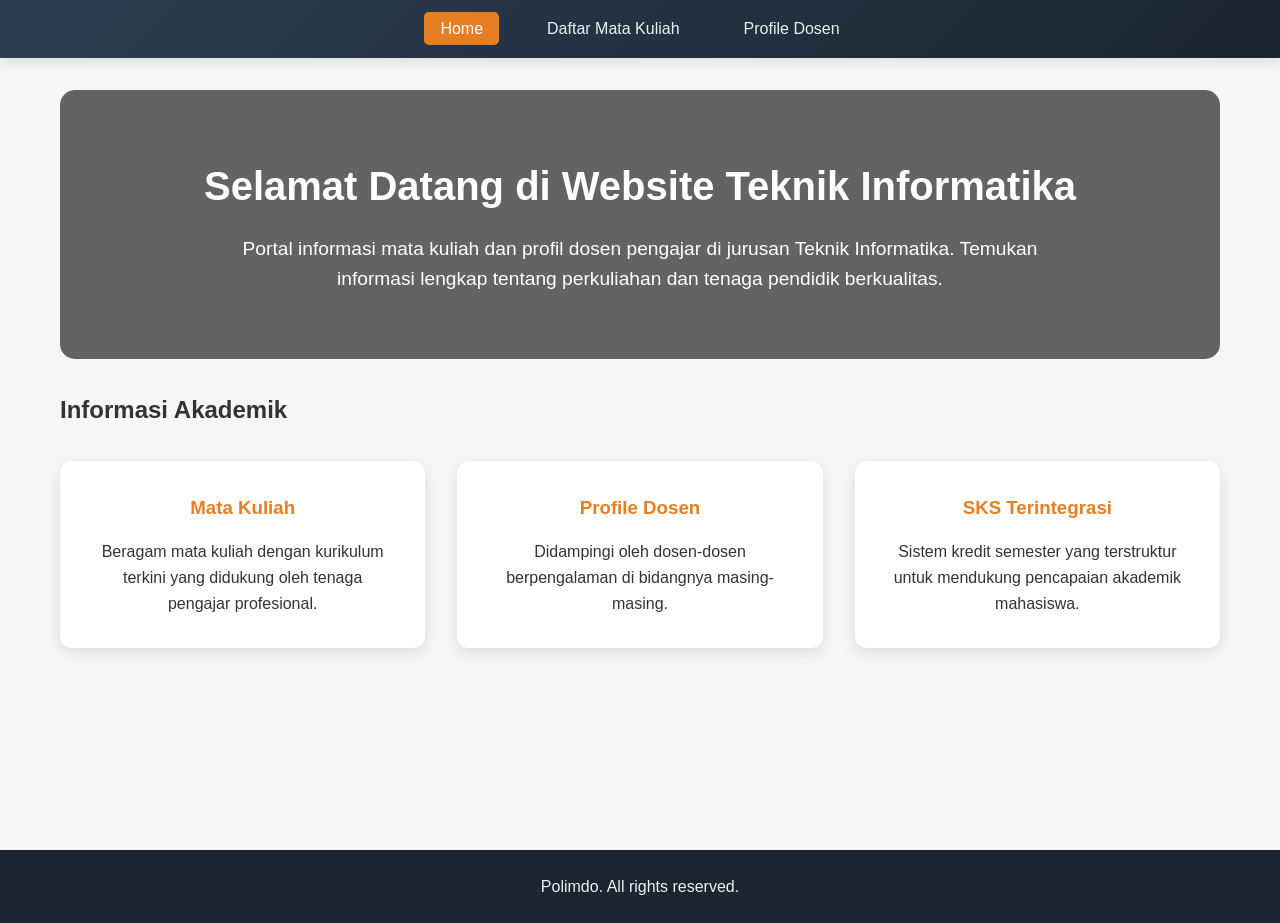
<file: ATS Pemrograman Web/index.html>
<!DOCTYPE html>
<html lang="id">
<head>
    <meta charset="UTF-8">
    <meta name="viewport" content="width=device-width, initial-scale=1.0">
    <title>Home - Sistem Akademik</title>
    <link rel="stylesheet" href="style.css">
</head>
<body>
    <header>
        <nav>
            <ul>
                <li><a href="index.html" class="active">Home</a></li>
                <li><a href="list.html">Daftar Mata Kuliah</a></li>
                <li><a href="profile.html">Profile Dosen</a></li>
            </ul>
        </nav>
    </header>

    <main>
        <div class="container">
            <section class="hero">
                <h1>Selamat Datang di Website Teknik Informatika</h1>
                <p>Portal informasi mata kuliah dan profil dosen pengajar di jurusan Teknik Informatika. Temukan informasi lengkap tentang perkuliahan dan tenaga pendidik berkualitas.</p>
            </section>

            <section>
                <h2>Informasi Akademik</h2>
                <div class="features">
                    <article class="card">
                        <h3>Mata Kuliah</h3>
                        <p>Beragam mata kuliah dengan kurikulum terkini yang didukung oleh tenaga pengajar profesional.</p>
                    </article>
                    <article class="card">
                        <h3>Profile Dosen</h3>
                        <p>Didampingi oleh dosen-dosen berpengalaman di bidangnya masing-masing.</p>
                    </article>                    <article class="card">
                        <h3>SKS Terintegrasi</h3>
                        <p>Sistem kredit semester yang terstruktur untuk mendukung pencapaian akademik mahasiswa.</p>
                    </article>
                </div>
            </section>
        </div>
    </main>

    <footer>
        <div class="container">
            <p>Polimdo. All rights reserved.</p>
        </div>
    </footer>
</body>
</html>
</file>
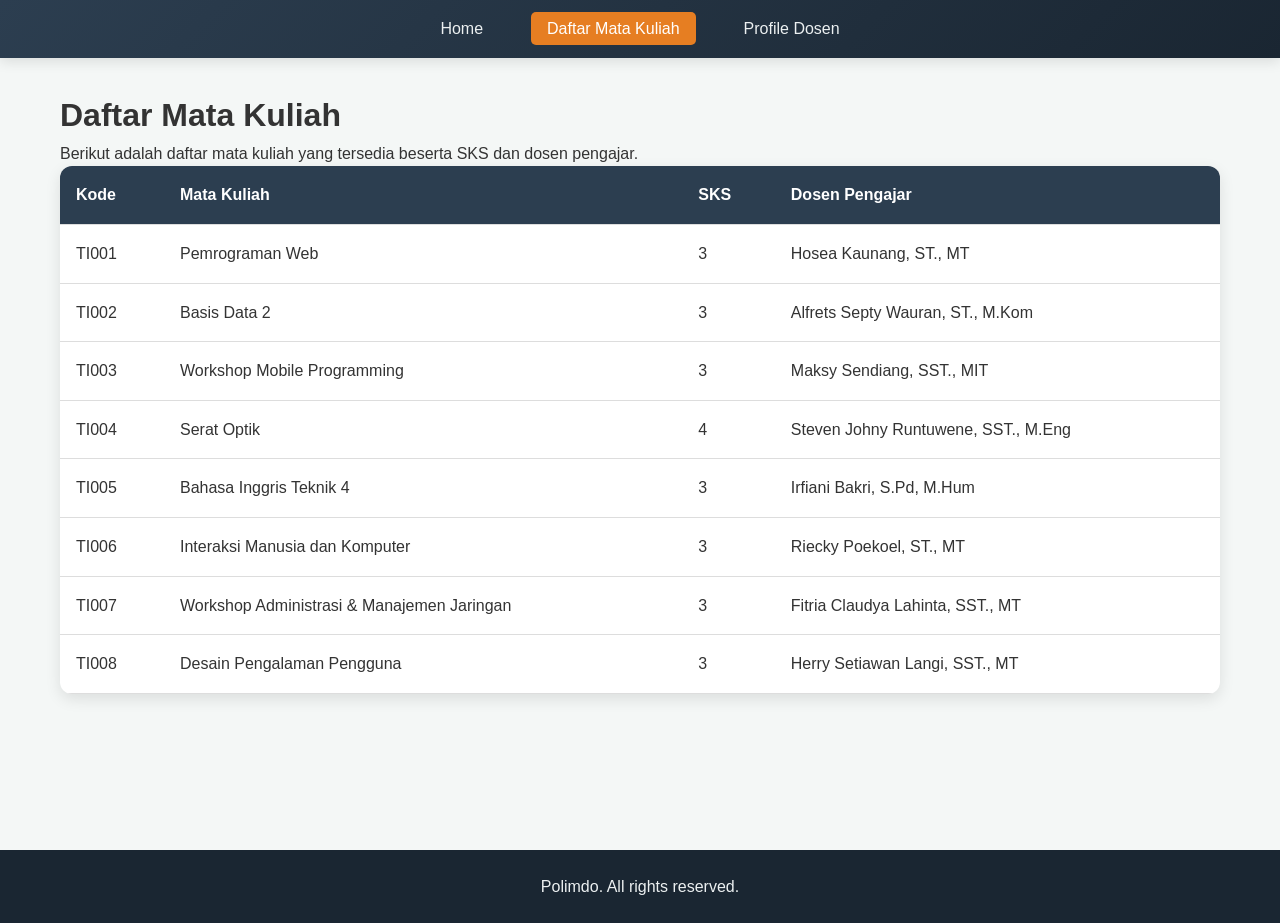
<file: ATS Pemrograman Web/list.html>
<!DOCTYPE html>
<html lang="id">
<head>
    <meta charset="UTF-8">
    <meta name="viewport" content="width=device-width, initial-scale=1.0">
    <title>Daftar Mata Kuliah - Teknik Informatika</title>
    <link rel="stylesheet" href="style.css">
</head>
<body>
    <header>
        <nav>
            <ul>
                <li><a href="index.html">Home</a></li>
                <li><a href="list.html" class="active">Daftar Mata Kuliah</a></li>
                <li><a href="profile.html">Profile Dosen</a></li>
            </ul>
        </nav>
    </header>

    <main>
        <div class="container">
            <h1>Daftar Mata Kuliah</h1>
            <p>Berikut adalah daftar mata kuliah yang tersedia beserta SKS dan dosen pengajar.</p>
            
            <div class="table-container">
                <table>
                    <thead>
                        <tr>
                            <th>Kode</th>
                            <th>Mata Kuliah</th>
                            <th>SKS</th>
                            <th>Dosen Pengajar</th>
                        </tr>
                    </thead>
                    <tbody>
                        <tr>
                            <td>TI001</td>
                            <td>Pemrograman Web</td>
                            <td>3</td>
                            <td>Hosea Kaunang, ST., MT</td>
                        </tr>
                        <tr>
                            <td>TI002</td>
                            <td>Basis Data 2</td>
                            <td>3</td>
                            <td>Alfrets Septy Wauran, ST., M.Kom</td>
                        </tr>
                        <tr>
                            <td>TI003</td>
                            <td>Workshop Mobile Programming</td>
                            <td>3</td>
                            <td>Maksy Sendiang, SST., MIT</td>
                        </tr>
                        <tr>
                            <td>TI004</td>
                            <td>Serat Optik</td>
                            <td>4</td>
                            <td>Steven Johny Runtuwene, SST., M.Eng</td>
                        </tr>
                        <tr>
                            <td>TI005</td>
                            <td>Bahasa Inggris Teknik 4</td>
                            <td>3</td>
                            <td>Irfiani Bakri, S.Pd, M.Hum</td>
                        </tr>
                        <tr>
                            <td>TI006</td>
                            <td>Interaksi Manusia dan Komputer</td>
                            <td>3</td>
                            <td>Riecky Poekoel, ST., MT</td>
                        </tr>
                        <tr>
                            <td>TI007</td>
                            <td>Workshop Administrasi & Manajemen Jaringan</td>
                            <td>3</td>
                            <td>Fitria Claudya Lahinta, SST., MT</td>
                        </tr>
                        <tr>
                            <td>TI008</td>
                            <td>Desain Pengalaman Pengguna</td>
                            <td>3</td>
                            <td>Herry Setiawan Langi, SST., MT</td>
                        </tr>
                    </tbody>
                </table>
            </div>
        </div>
    </main>

    <footer>
        <div class="container">
            <p>Polimdo. All rights reserved.</p>
        </div>
    </footer>
</body>
</html>
</file>
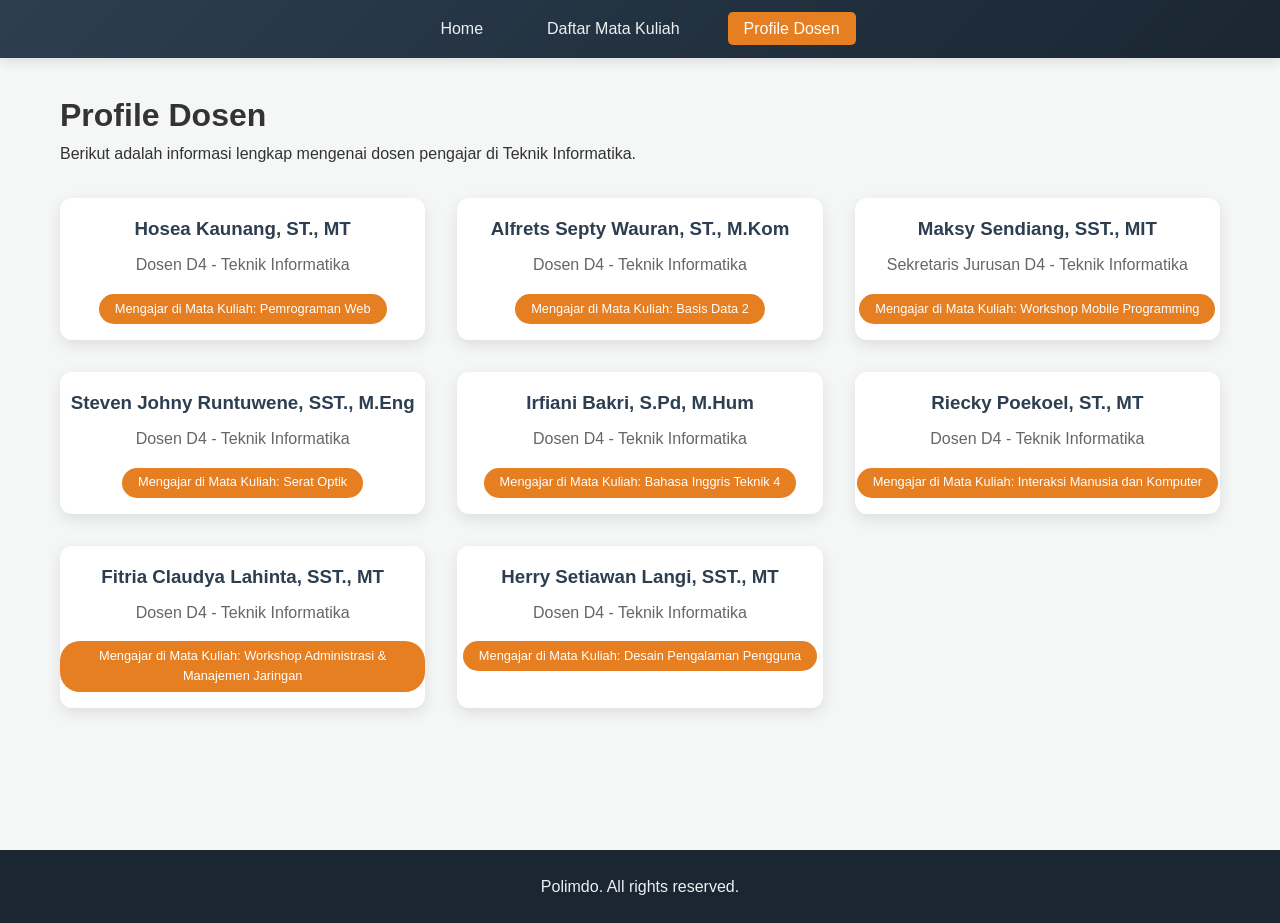
<file: ATS Pemrograman Web/profile.html>
<!DOCTYPE html>
<html lang="id">
<head>
    <meta charset="UTF-8">
    <meta name="viewport" content="width=device-width, initial-scale=1.0">
    <title>Profile Dosen - Teknik Informatika</title>
    <link rel="stylesheet" href="style.css">
</head>
<body>
    <header>
        <nav>
            <ul>
                <li><a href="index.html">Home</a></li>
                <li><a href="list.html">Daftar Mata Kuliah</a></li>
                <li><a href="profile.html" class="active">Profile Dosen</a></li>
            </ul>
        </nav>
    </header>

    <main>
        <div class="container">
            <h1>Profile Dosen</h1>
            <p>Berikut adalah informasi lengkap mengenai dosen pengajar di Teknik Informatika.</p>
            
            <div class="dosen-grid">
                <article class="dosen-card">
                    <h3>Hosea Kaunang, ST., MT</h3>
                    <p>Dosen D4 - Teknik Informatika</p>
                    <span class="bidang">Mengajar di Mata Kuliah: Pemrograman Web</span>
                </article>

                <article class="dosen-card">
                    <h3>Alfrets Septy Wauran, ST., M.Kom</h3>
                    <p>Dosen D4 - Teknik Informatika</p>
                    <span class="bidang">Mengajar di Mata Kuliah: Basis Data 2</span>
                </article>

                <article class="dosen-card">
                    <h3>Maksy Sendiang, SST., MIT</h3>
                    <p>Sekretaris Jurusan D4 - Teknik Informatika</p>
                    <span class="bidang">Mengajar di Mata Kuliah: Workshop Mobile Programming</span>
                </article>

                <article class="dosen-card">
                    <h3>Steven Johny Runtuwene, SST., M.Eng</h3>
                    <p>Dosen D4 - Teknik Informatika</p>
                    <span class="bidang">Mengajar di Mata Kuliah: Serat Optik</span>
                </article>

                <article class="dosen-card">
                    <h3>Irfiani Bakri, S.Pd, M.Hum</h3>
                    <p>Dosen D4 - Teknik Informatika</p>
                    <span class="bidang">Mengajar di Mata Kuliah: Bahasa Inggris Teknik 4</span>
                </article>

                <article class="dosen-card">
                    <h3>Riecky Poekoel, ST., MT</h3>
                    <p>Dosen D4 - Teknik Informatika</p>
                    <span class="bidang">Mengajar di Mata Kuliah: Interaksi Manusia dan Komputer</span>
                </article>

                <article class="dosen-card">
                    <h3>Fitria Claudya Lahinta, SST., MT</h3>
                    <p>Dosen D4 - Teknik Informatika</p>
                    <span class="bidang">Mengajar di Mata Kuliah: Workshop Administrasi & Manajemen Jaringan</span>
                </article>

                <article class="dosen-card">
                    <h3>Herry Setiawan Langi, SST., MT</h3>
                    <p>Dosen D4 - Teknik Informatika</p>
                    <span class="bidang">Mengajar di Mata Kuliah: Desain Pengalaman Pengguna</span>
                </article>
            </div>
        </div>
    </main>

    <footer>
        <div class="container">
            <p>Polimdo. All rights reserved.</p>
        </div>
    </footer>
</body>
</html>
</file>
<file: ATS Pemrograman Web/style.css>
/* Reset dan Base Styles */
* {
    margin: 0;
    padding: 0;
    box-sizing: border-box;
}

body {
    font-family: 'Segoe UI', Tahoma, Geneva, Verdana, sans-serif;
    line-height: 1.6;
    color: #333;
    background-color: #f4f7f6;
}

.container {
    max-width: 1200px;
    margin: 0 auto;
    padding: 0 20px;
}

/* Header & Navigation */
header {
    background: linear-gradient(135deg, #2c3e50, #1a2632);
    color: #fff;
    padding: 1rem 0;
    position: sticky;
    top: 0;
    z-index: 100;
    box-shadow: 0 4px 12px rgba(0,0,0,0.1);
}

nav ul {
    list-style: none;
    display: flex;
    justify-content: center;
    gap: 2rem;
}

nav a {
    color: #ecf0f1;
    text-decoration: none;
    font-weight: 500;
    padding: 0.5rem 1rem;
    transition: all 0.3s ease;
    border-radius: 5px;
}

nav a:hover, nav a.active {
    background-color: #e67e22;
    color: #fff;
}

/* Main Content */
main {
    min-height: calc(100vh - 140px);
    padding: 2rem 0;
}

/* Hero Section (Home) */
.hero {
    background: linear-gradient(rgba(0,0,0,0.6), rgba(0,0,0,0.6)), url('https://images.unsplash.com/photo-1523050854058-8df90110c9f1?ixlib=rb-4.0.3&ixid=M3wxMjA3fDB8MHxwaG90by1wYWdlfHx8fGVufDB8fHx8fA%3D%3D&auto=format&fit=crop&w=1170&q=80');
    background-size: cover;
    background-position: center;
    color: #fff;
    text-align: center;
    padding: 4rem 2rem;
    border-radius: 15px;
    margin-bottom: 2rem;
}

.hero h1 {
    font-size: 2.5rem;
    margin-bottom: 1rem;
}

.hero p {
    font-size: 1.2rem;
    max-width: 800px;
    margin: 0 auto;
}

.features {
    display: flex;
    gap: 2rem;
    justify-content: space-between;
    flex-wrap: wrap;
    margin-top: 2rem;
}

.card {
    background: #fff;
    padding: 2rem;
    border-radius: 12px;
    box-shadow: 0 5px 15px rgba(0,0,0,0.1);
    flex: 1;
    text-align: center;
    transition: transform 0.3s ease;
}

.card:hover {
    transform: translateY(-5px);
}

.card h3 {
    color: #e67e22;
    margin-bottom: 1rem;
}

/* Table Styles (List) */
.table-container {
    background: #fff;
    border-radius: 12px;
    overflow-x: auto;
    box-shadow: 0 5px 15px rgba(0,0,0,0.1);
}

table {
    width: 100%;
    border-collapse: collapse;
}

th, td {
    padding: 1rem;
    text-align: left;
    border-bottom: 1px solid #ddd;
}

th {
    background-color: #2c3e50;
    color: #fff;
    font-weight: 600;
}

tr:hover {
    background-color: #f5f5f5;
}

/* Dosen Grid (Profile) */
.dosen-grid {
    display: grid;
    grid-template-columns: repeat(auto-fit, minmax(300px, 1fr));
    gap: 2rem;
    margin-top: 2rem;
}

.dosen-card {
    background: #fff;
    border-radius: 12px;
    overflow: hidden;
    box-shadow: 0 5px 15px rgba(0,0,0,0.1);
    transition: transform 0.3s ease;
    text-align: center;
}

.dosen-card:hover {
    transform: translateY(-5px);
}

.dosen-img {
    width: 100%;
    height: 250px;
    object-fit: cover;
    background-color: #e0e0e0;
}

.dosen-card h3 {
    margin: 1rem 0 0.5rem;
    color: #2c3e50;
}

.dosen-card p {
    padding: 0 1rem;
    color: #666;
    margin-bottom: 0.5rem;
}

.dosen-card .bidang {
    display: inline-block;
    background-color: #e67e22;
    color: #fff;
    padding: 0.3rem 1rem;
    border-radius: 20px;
    font-size: 0.8rem;
    margin: 0.5rem 0 1rem;
}

/* Footer */
footer {
    background-color: #1a2632;
    color: #ecf0f1;
    text-align: center;
    padding: 1.5rem 0;
    margin-top: 2rem;
}

/* Responsive */
@media (max-width: 768px) {
    nav ul {
        flex-direction: column;
        text-align: center;
        gap: 0.5rem;
    }
    
    .hero h1 {
        font-size: 1.8rem;
    }
    
    .features {
        flex-direction: column;
    }
    
    th, td {
        padding: 0.5rem;
        font-size: 0.9rem;
    }
}
</file>
